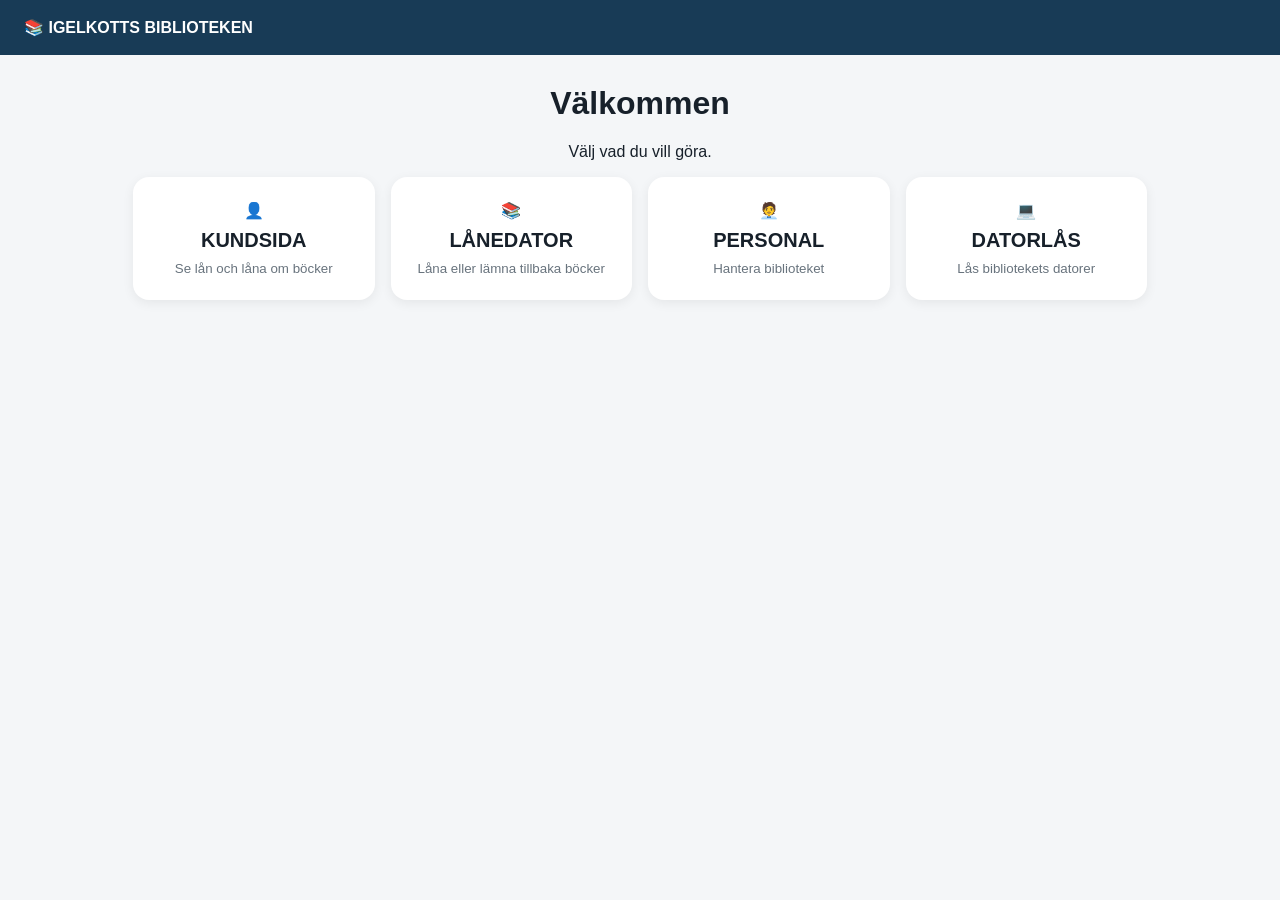
<file: index.html>
<!doctype html><html lang="sv"><head><meta charset="utf-8"><meta name="viewport" content="width=device-width,initial-scale=1"><title>Igelkotts Biblioteken</title><link rel="stylesheet" href="style.css"></head><body><header><b>📚 IGELKOTTS BIBLIOTEKEN</b></header><main class="home"><h1>Välkommen</h1><p>Välj vad du vill göra.</p><div class="cards"><a class="card" href="kund.html">👤 <b>KUNDSIDA</b><small>Se lån och låna om böcker</small></a><a class="card" href="lanedator.html">📚 <b>LÅNEDATOR</b><small>Låna eller lämna tillbaka böcker</small></a><a class="card" href="personal.html">🧑‍💼 <b>PERSONAL</b><small>Hantera biblioteket</small></a><a class="card" href="datorlas.html">💻 <b>DATORLÅS</b><small>Lås bibliotekets datorer</small></a></div></main></body></html>
</file>
<file: style.css>
*{box-sizing:border-box}body{margin:0;font-family:Arial,sans-serif;background:#f4f6f8;color:#17202a}header{background:#183b56;color:#fff;padding:18px 24px;display:flex;justify-content:space-between}main{max-width:1050px;margin:30px auto;padding:0 18px}.home{text-align:center}.cards,.grid{display:grid;grid-template-columns:repeat(auto-fit,minmax(220px,1fr));gap:16px}.card{background:#fff;border:0;border-radius:16px;padding:24px;box-shadow:0 3px 12px #0001;display:flex;flex-direction:column;gap:9px;text-decoration:none;color:inherit;cursor:pointer;font:inherit}.card b{font-size:20px}.card small,.muted{color:#68737d}.panel{background:#fff;border-radius:16px;padding:24px;box-shadow:0 3px 12px #0001;margin-bottom:20px}.form{display:flex;flex-direction:column;gap:12px;max-width:600px}.input{padding:14px;border:1px solid #c9d0d6;border-radius:10px;font-size:17px}.btn{border:0;border-radius:10px;padding:13px 18px;background:#1769aa;color:#fff;font-weight:700;cursor:pointer}.btn.secondary{background:#e8edf1;color:#17202a}.buttons{display:flex;align-items:center;gap:10px}.book{padding:16px;border:1px solid #dbe1e5;border-radius:12px;margin:12px 0}.notice{background:#eef7ff;border:1px solid #b8d9f4;border-radius:12px;padding:15px;margin:15px 0}.msg{padding:12px;border-radius:10px;margin-top:10px}.success{background:#e8f7ed;color:#176b35}.error{background:#fdecec;color:#9d2020}.hidden{display:none}.tag{display:inline-block;padding:4px 8px;border-radius:999px;background:#edf1f4}.dangerText{color:#a82020;font-weight:700}.barcode{font-size:22px}@media(max-width:600px){header{padding:14px}main{margin:18px auto}.panel{padding:18px}.buttons{flex-wrap:wrap}}
</file>
